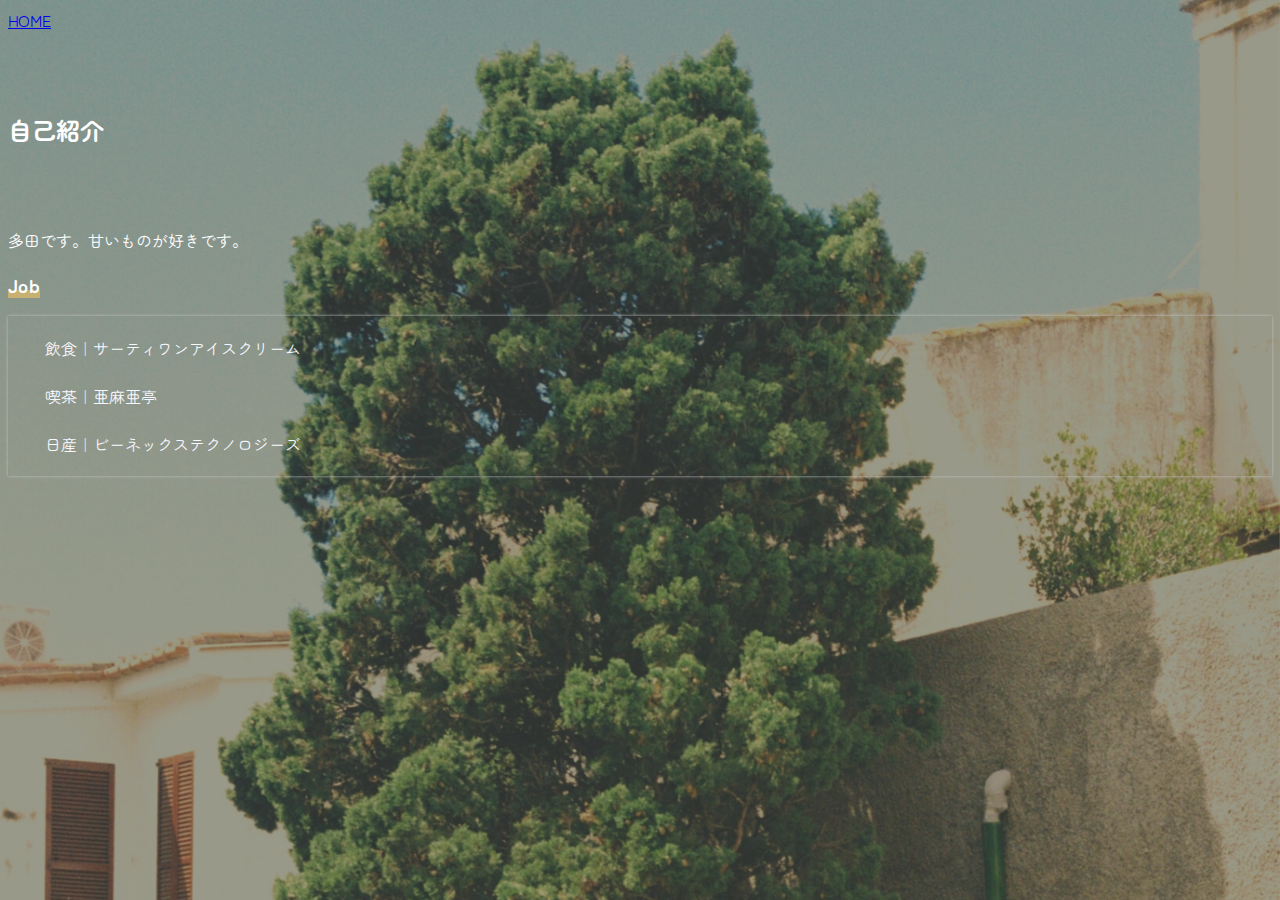
<file: jikosyokai.html>
<!DOCTYPE html>
<html lang="ja">
<head>
    <meta charset="UTF-8">
    <meta name="viewport" content="width=device-width, initial-scale=1.0">
    <title>portfolio-site</title>
    <link rel="stylesheet" href="style.css">
    <link rel="preconnect" href="https://fonts.googleapis.com">
    <link rel="preconnect" href="https://fonts.gstatic.com" crossorigin>
    <link href="https://fonts.googleapis.com/css2?family=Shippori+Mincho+B1:wght@500&family=Zen+Maru+Gothic&display=swap" rel="stylesheet">
</head>
<body>
    <a a href="index.html">HOME</a></h1>
    <h2>自己紹介</h2>
    
    <p>多田です。甘いものが好きです。</p>

    <h3><span class="mark">Job</span></h3>

    <ul class="リスト">

        <li>飲食｜サーティワンアイスクリーム</li>
        <li>喫茶｜亜麻亜亭</li>
        <li>日産｜ビーネックステクノロジーズ</li>

    </ul>






</body>
</html>
</file>
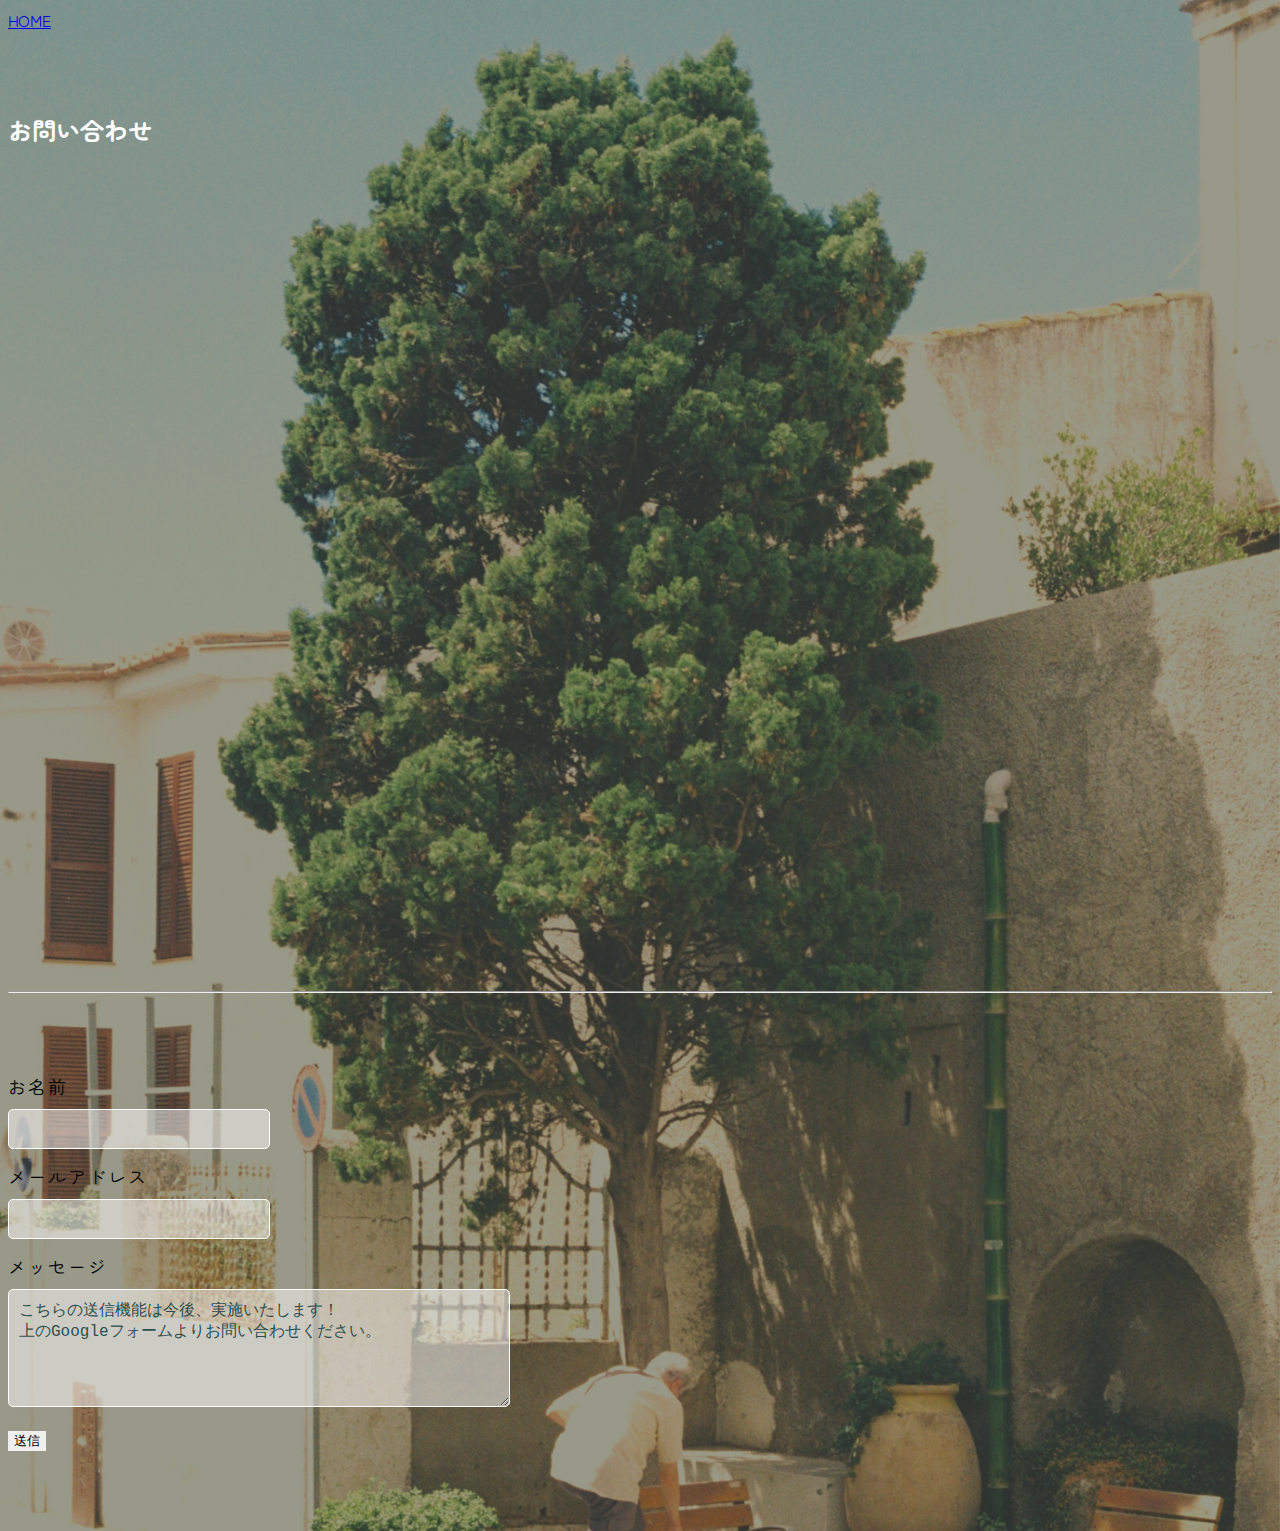
<file: otoiawase.html>
<!DOCTYPE html>
<html lang="ja">
<head>
    <meta charset="UTF-8">
    <meta name="viewport" content="width=device-width, initial-scale=1.0">
    <title>portfolio-site</title>
    <link rel="stylesheet" href="otoiawase.css">
    <link rel="preconnect" href="https://fonts.googleapis.com">
    <link rel="preconnect" href="https://fonts.gstatic.com" crossorigin>
    <link href="https://fonts.googleapis.com/css2?family=Shippori+Mincho+B1:wght@500&family=Zen+Maru+Gothic&display=swap" rel="stylesheet">
</head>
<body>
   
    <a a href="index.html">HOME</a></h1>
   
    <div class="wrapper">
   
    <h2 class="page-title">お問い合わせ</h2>

    <iframe src="https://docs.google.com/forms/d/e/1FAIpQLSfnr3Ufxq8hZoxXQEPsEOw0lf7RVDUmF6PPQT61yoi0xhZSig/viewform?embedded=true" width="640" height="678" frameborder="0" marginheight="0" marginwidth="0">読み込んでいます…</iframe>
   
    <hr>

    <form action="form.php" method="post" class="form">
        
        <div>

            <label for="name">お名前</label>

            <input type="text" id="name "name="your-name">
        
        </div>
        
        <div>

            <label for="email">メールアドレス</label>

            <input type="email" id="email" name="your-email">
        
        </div>

        <div>

            <label for="message">メッセージ</label>

            <textarea id="message"name="your-message">こちらの送信機能は今後、実施いたします！
上のGoogleフォームよりお問い合わせください。</textarea>
        
        </div>

        <input type="submit"class="button"value="送信">


    </form>    
    
</div>

</body>

</html>
</file>
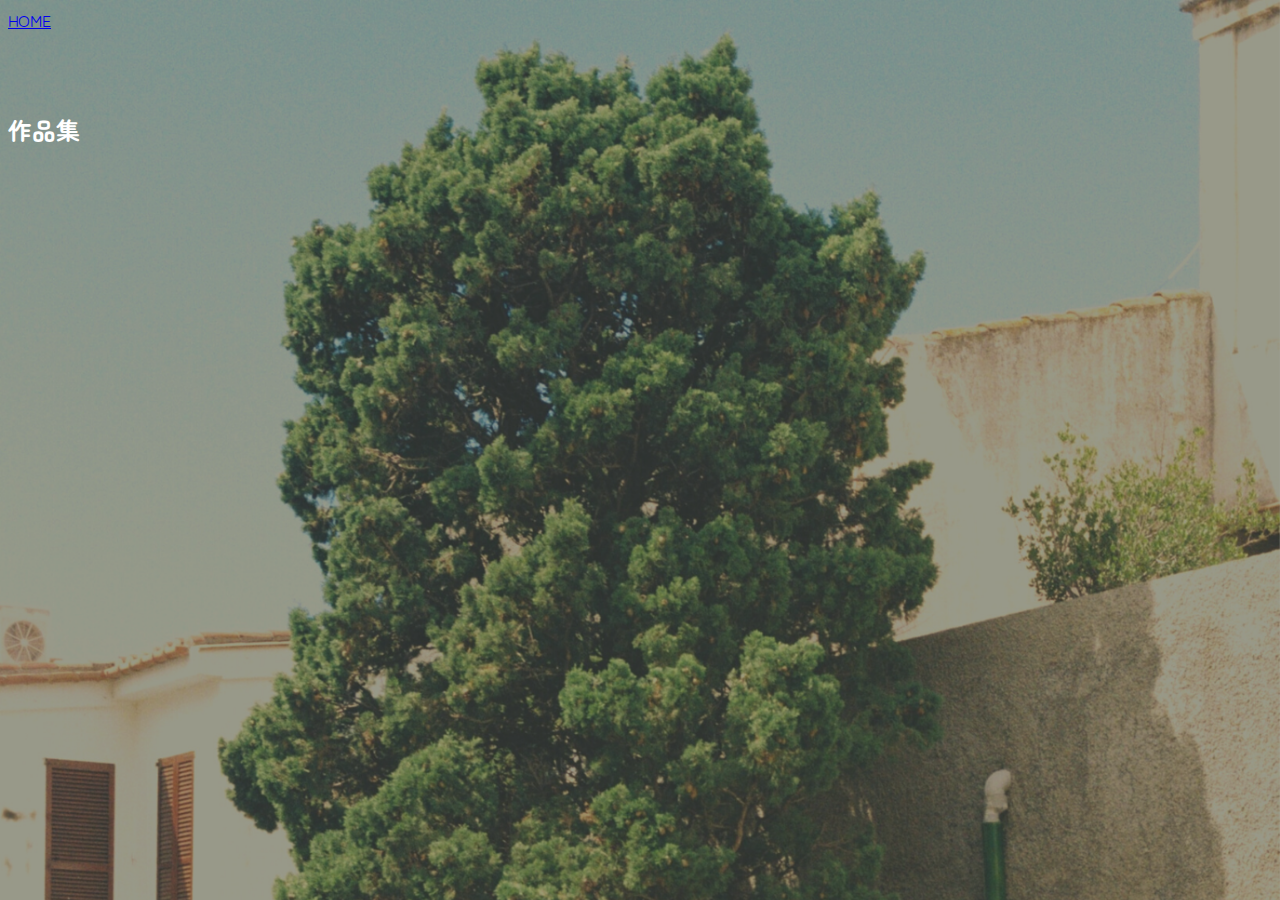
<file: sakuhinsyu.html>
<!DOCTYPE html>
<html lang="ja">
<head>
    <meta charset="UTF-8">
    <meta name="viewport" content="width=device-width, initial-scale=1.0">
    <title>portfolio-site</title>
    <link rel="stylesheet" href="style.css">
    <link rel="preconnect" href="https://fonts.googleapis.com">
    <link rel="preconnect" href="https://fonts.gstatic.com" crossorigin>
    <link href="https://fonts.googleapis.com/css2?family=Shippori+Mincho+B1:wght@500&family=Zen+Maru+Gothic&display=swap" rel="stylesheet">
</head>
<body>
    <a a href="index.html">HOME</a></h1>
    <h2>作品集</h2>
    
</body>
</html>
</file>
<file: style.css>
@charset "UTF-8";
body {
    /* background-color: rgb(104, 120, 138); */
    background-image: url(images/木｜おじい.jpg);
    background-repeat: repeat-y;
    background-size: cover;
    background-position:50% 0;
    font-family: 'Zen Maru Gothic', sans-serif;
        }

header{
        margin : 50px ;
        padding : 30px ;
        border : 5px solid rgba(0, 0, 0, 0.283) ;
        background-color : rgba(0, 0, 0, 0.229) ;

}

h1 {
    color: rgb(255, 255, 255);
    text-align: center;
}
h2 {
    color: rgb(255, 255, 255);
    text-align: justify;
    line-height: 6.5;
}

.mark{
    color: rgb(255, 255, 255);
    text-align: justify;
    background:linear-gradient(transparent 70%, rgba(236, 194, 97, 0.627) 70%);
}

p{
    font-size: medium;
    color: rgb(255, 255, 255);
    /* font-weight:bold; */
    line-height: 1.5;
    text-align: justify;
    
}
div.ミント p {
    margin: 5em 0px;
 }

 .リスト {
     list-style:none;
    }
    .リスト li {
    color: ghostwhite;
    line-height: 2;
    }
    .リスト li:before {
     /* content: '・'; */
     color: ghostwhite;
    }



    ul {
        box-shadow :0px 0px 3px silver;
        padding: 0.5em 1em 0.5em 2.3em;
        position: relative;
        
      }
      
      ul li {
        line-height: 1.5;
        padding: 0.5em 0;
        /* list-style-type: none!important; */
      }
</file>
<file: otoiawase.css>
body {
    /* background-color: rgb(104, 120, 138); */
    background-image: url(images/木｜おじい.jpg);
    background-repeat: repeat-y;
    background-size: cover;
    background-position:50% 0;
    font-family: 'Zen Maru Gothic', sans-serif;
        }


h2 {
    color: rgb(255, 255, 255);
    text-align: justify;
    line-height: 6.5;
    
}
        
#contct{

    min-height: 100vh;
}

form div {

    margin-bottom: 14px;
    letter-spacing: 0.12em;
    

}


label{

    font-size: 1.125rem;
    margin-bottom: 10px;
    display: block;

}

.form{
     margin: 5em 0px;
}

input[type="text"],
input[type="email"],
textarea{

    background: rgba(255, 255,255,.5);
    border: 1px #fff solid;
    border-radius: 5px;
    padding: 10px;
    font-size: 1rem;

}

input[type="text"],
input[type="email"]{

    width: 100%;
    max-width: 240px;

}

textarea{

    width: 100%;
    max-width: 480px;
    height: 6rem;
    color: darkslategray;

}

input[type="submit"]{

    border: none;
    cursor: pointer;
    /* line-height: 1; */
}

hr{
    margin: 5em 0px;

}
</file>
